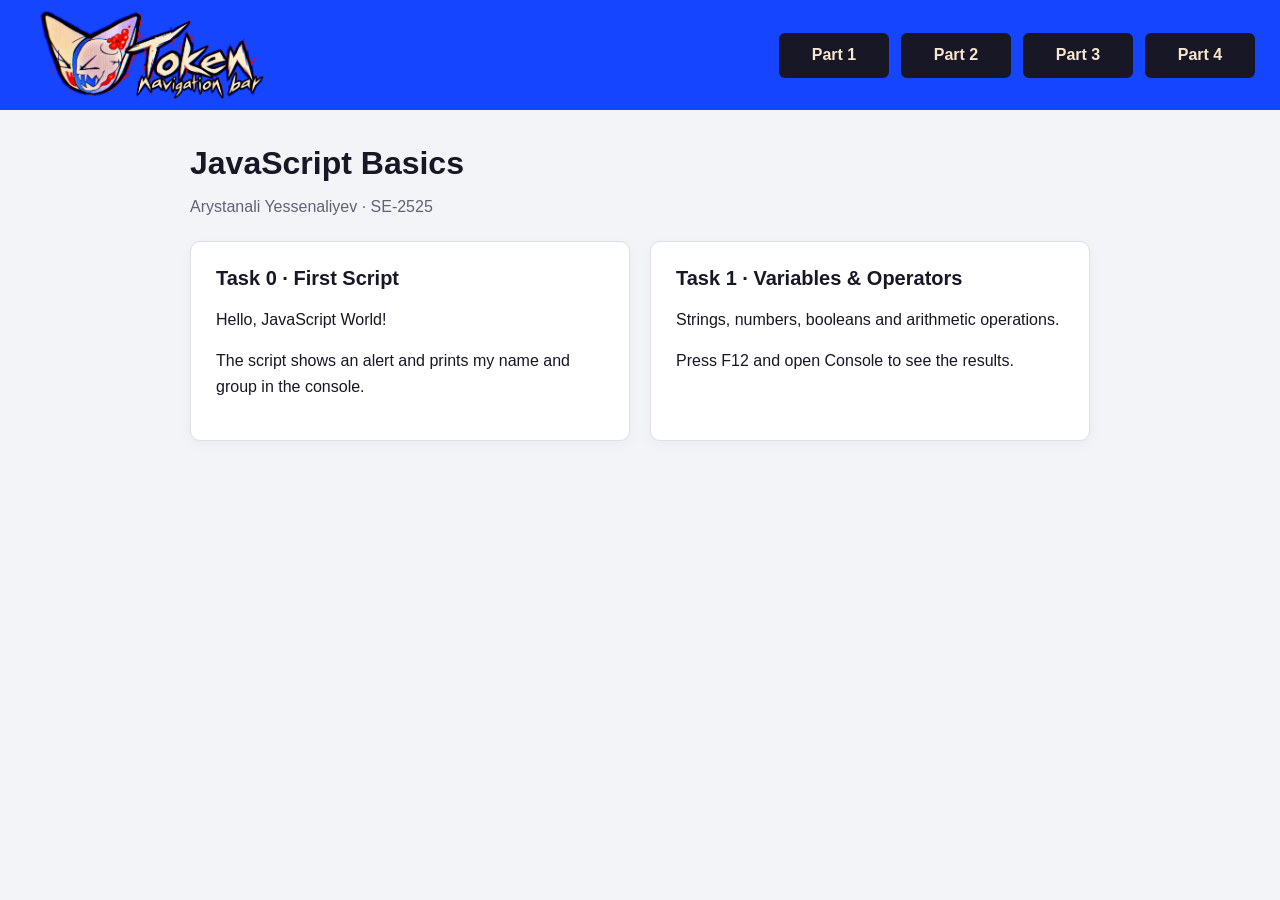
<file: index.html>
<html>
    <head>
        <meta charset="UTF-8">
        <meta name="viewport" content="width=device-width, initial-scale=1.0">
        <script src="script.js" defer></script>
        <link rel="stylesheet" href="style.css">
    </head>
    <body>
        <div class="navbar">
            <img class="logo" src="pic/Token.png" alt="Token navbar">
            <div class="links">
                <a class="link" href="index.html">Part 1</a>
                <a class="link" href="part2/index.html">Part 2</a>
                <a class="link" href="part3/index.html">Part 3</a>
                <a class="link" href="part4/index.html">Part 4</a>
            </div>
        </div>
        <main class="content">
            <h1>JavaScript Basics</h1>
            <p class="intro">Arystanali Yessenaliyev · SE-2525</p>
            <div class="cards">
                <section class="card">
                    <h2>Task 0 · First Script</h2>
                    <p>Hello, JavaScript World!</p>
                    <p>The script shows an alert and prints my name and group in the console.</p>
                </section>
                <section class="card">
                    <h2>Task 1 · Variables &amp; Operators</h2>
                    <p>Strings, numbers, booleans and arithmetic operations.</p>
                    <p>Press F12 and open Console to see the results.</p>
                </section>
            </div>
        </main>
    </body>
</html>
</file>
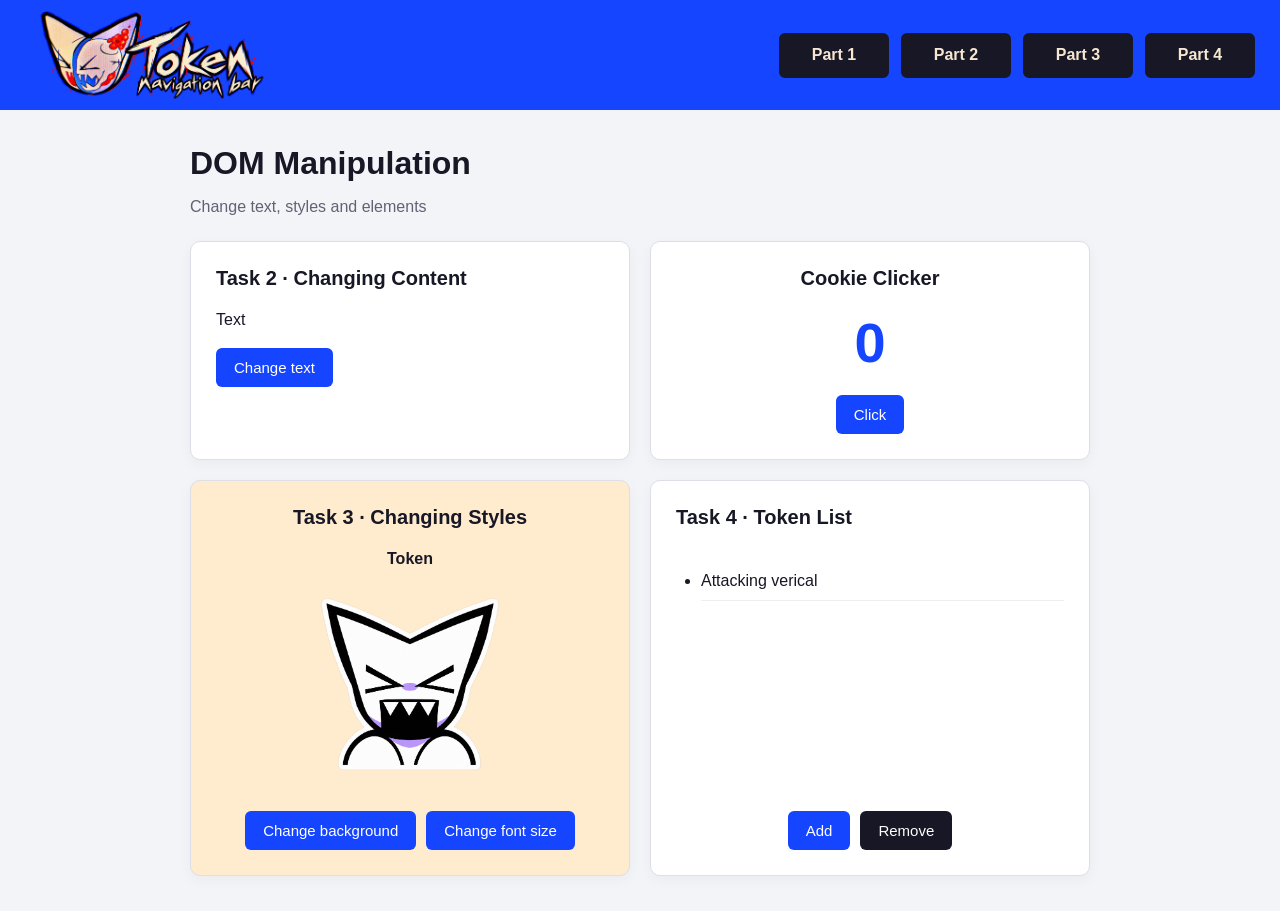
<file: part2/index.html>
<html>
    <head>
        <meta charset="UTF-8">
        <meta name="viewport" content="width=device-width, initial-scale=1.0">
        <script src="script.js" defer></script>
        <link rel="stylesheet" href="style.css">
    </head>
    <body>
        <div class="navbar">
            <img class="logo" src="../pic/Token.png" alt="Token navbar">
            <div class="links">
                <a class="link" href="../index.html">Part 1</a>
                <a class="link" href="index.html">Part 2</a>
                <a class="link" href="../part3/index.html">Part 3</a>
                <a class="link" href="../part4/index.html">Part 4</a>
            </div>
        </div>
        <main class="content">
            <h1>DOM Manipulation</h1>
            <p class="intro">Change text, styles and elements</p>
            <div class="cards">
                <section class="card">
                    <h2>Task 2 · Changing Content</h2>
                    <p id="Text">Text</p>
                    <button id="change_button">Change text</button>
                </section>
                <section class="card clicker">
                    <h2>Cookie Clicker</h2>
                    <h1 id="Clicker">0</h1>
                    <button id="clicker_button">Click</button>
                </section>
                <section class="card tcontainer" id="tc">
                    <h2>Task 3 · Changing Styles</h2>
                    <p id="Name">Token</p>
                    <img src="../pic/Token2.png" alt="Token">
                    <div class="buttons">
                        <button id="chbg">Change background</button>
                        <button id="chfs">Change font size</button>
                    </div>
                </section>
                <section class="card token_list">
                    <h2>Task 4 · Token List</h2>
                    <ul id="tl">
                        <li>Attacking verical</li>
                    </ul>
                    <div class="buttons">
                        <button id="Addi">Add</button>
                        <button id="Remove">Remove</button>
                    </div>
                </section>
            </div>
        </main>
    </body>
</html>
</file>
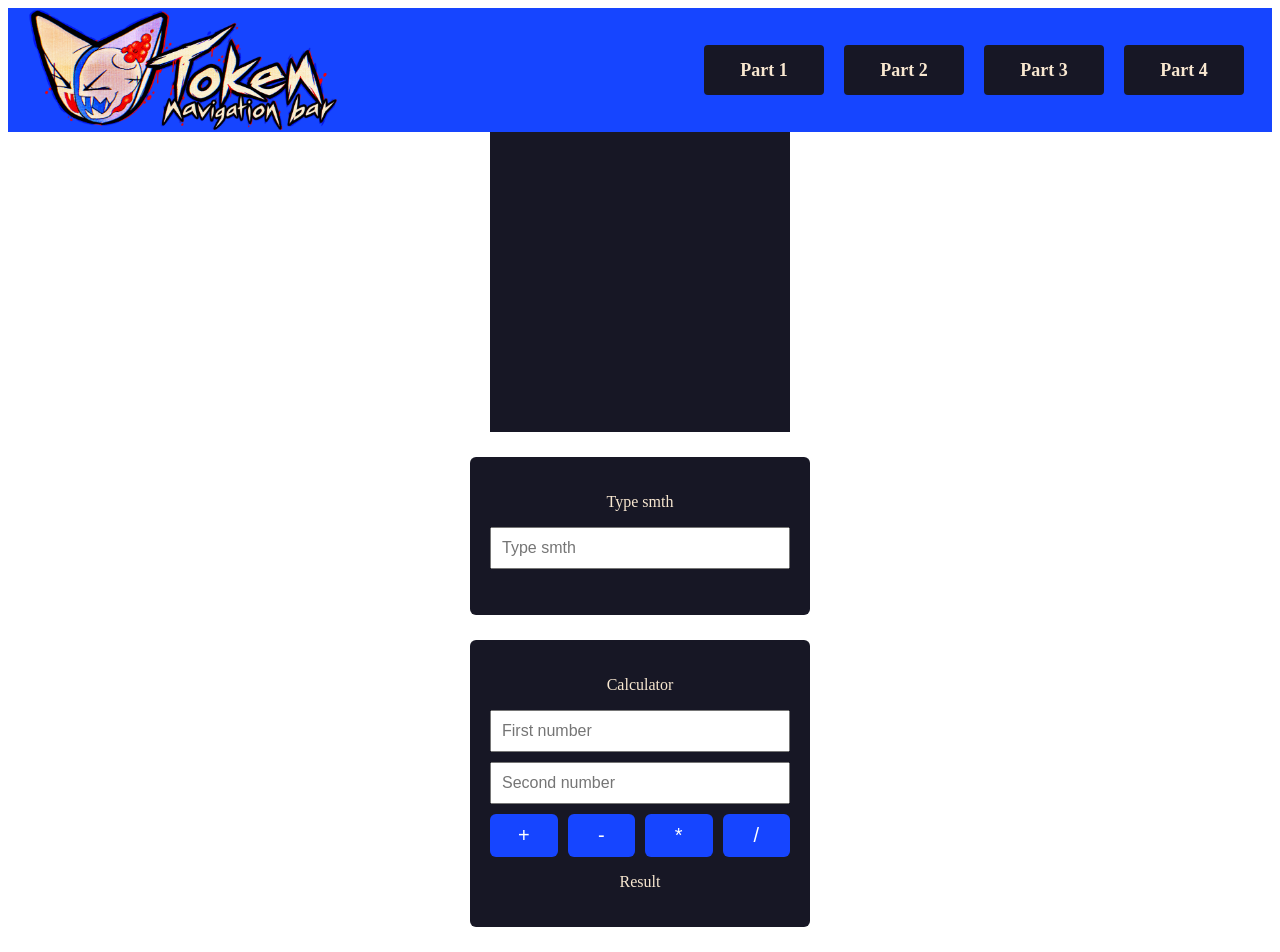
<file: part3/index.html>
<html>
    <head>
        <meta charset="UTF-8">
        <link rel="stylesheet" href="style.css">
        <script src="script.js" defer></script>
    </head>
    <body>
        <div class="navbar">
            <img class="logo" src="../pic/Token.png" alt="Token navbar">
            <div class="links">
                <a class="link" href="../index.html">Part 1</a>
                <a class="link" href="../part2/index.html">Part 2</a>
                <a class="link" href="index.html">Part 3</a>
                <a class="link" href="../part4/index.html">Part 4</a>
            </div>
        </div>
        <div id="box"></div>

        <div class="keyboard">
            <p>Type smth</p>
            <input id="textInput" type="text" placeholder="Type smth">
            <p id="preview"></p>
        </div>

        <div class="calculator">
            <p>Calculator</p>
            <input id="num1" type="number" step="any" placeholder="First number" aria-label="First number">
            <input id="num2" type="number" step="any" placeholder="Second number" aria-label="Second number">
            <div class="operations">
                <button id="plus">+</button>
                <button id="minus">-</button>
                <button id="multiply">*</button>
                <button id="divide">/</button>
            </div>
            <p id="result" aria-live="polite">Result</p>
        </div>
    </body>
</html>
</file>
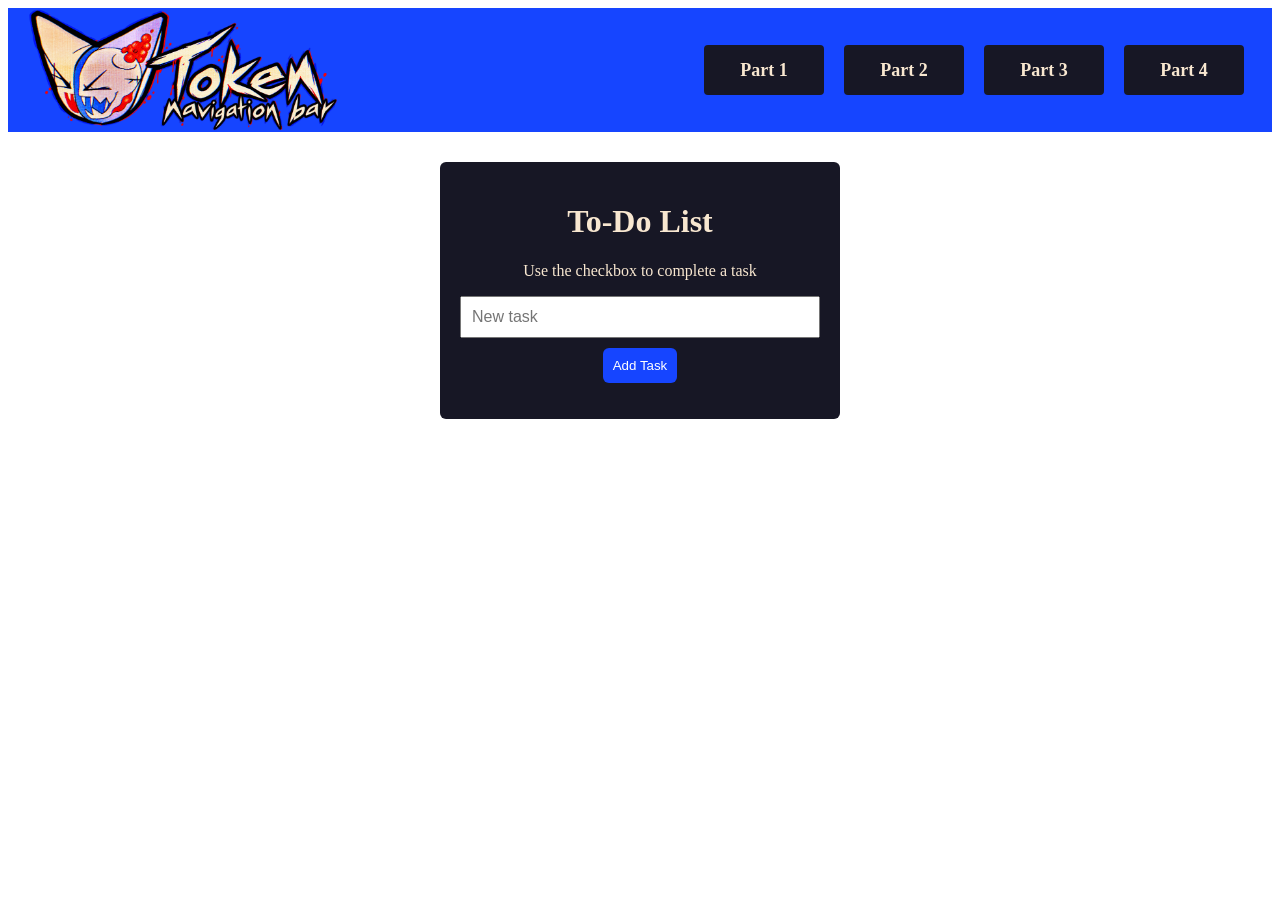
<file: part4/index.html>
<html>
    <head>
        <meta charset="UTF-8">
        <link rel="stylesheet" href="style.css">
        <script src="script.js" defer></script>
    </head>
    <body>
        <div class="navbar">
            <img class="logo" src="../pic/Token.png" alt="Token navbar">
            <div class="links">
                <a class="link" href="../index.html">Part 1</a>
                <a class="link" href="../part2/index.html">Part 2</a>
                <a class="link" href="../part3/index.html">Part 3</a>
                <a class="link" href="index.html">Part 4</a>
            </div>
        </div>
        <div class="todo">
            <h1>To-Do List</h1>
            <p>Use the checkbox to complete a task</p>
            <input id="taskInput" type="text" placeholder="New task" aria-label="New task">
            <button id="addTask">Add Task</button>
            <p id="message" aria-live="polite"></p>
            <ul id="taskList"></ul>
        </div>
    </body>
</html>
</file>
<file: style.css>
body{
    margin: 0;
    background-color: #f3f4f8;
    color: #171725;
    font-family: Arial, sans-serif;
}
.navbar{
    display: flex;
    justify-content: space-between;
    align-items: center;
    flex-wrap: wrap;
    gap: 15px;
    padding: 10px 25px;
    background-color: #1645FF;
}
.logo{
    height: 90px;
    max-width: 100%;
    object-fit: contain;
}
.links{
    display: flex;
    flex-wrap: wrap;
    gap: 12px;
}
.link{
    display: flex;
    justify-content: center;
    align-items: center;
    box-sizing: border-box;
    width: 110px;
    height: 45px;
    background-color: #171725;
    color: #F8E7D0;
    border: 2px solid #171725;
    border-radius: 6px;
    font-size: 16px;
    font-weight: bold;
    text-decoration: none;
    transition: 0.2s;
}
.link:hover{
    background-color: #1645FF;
    border-color: white;
    color: white;
    transform: translateY(-3px);
}
.content{
    max-width: 900px;
    margin: 35px auto;
    padding: 0 20px;
}
.content > h1{
    margin-bottom: 10px;
}
.intro{
    color: #626274;
    margin-bottom: 25px;
}
.cards{
    display: grid;
    grid-template-columns: repeat(2, minmax(0, 1fr));
    gap: 20px;
}
.card{
    min-width: 0;
    padding: 25px;
    background-color: white;
    border: 1px solid #dedee8;
    border-radius: 10px;
    box-shadow: 0 4px 14px #1717250a;
}
.card h2{
    margin-top: 0;
    font-size: 20px;
}
.card p{
    line-height: 1.6;
}
button{
    padding: 11px 18px;
    background-color: #1645FF;
    color: white;
    border: none;
    border-radius: 6px;
    font-size: 15px;
    cursor: pointer;
    transition: 0.2s;
}
button:hover{
    background-color: #1034c5;
}
button:active{
    transform: translateY(1px);
}
</file>
<file: part2/style.css>
body{
    margin: 0;
    background-color: #f3f4f8;
    color: #171725;
    font-family: Arial, sans-serif;
}
.navbar{
    display: flex;
    justify-content: space-between;
    align-items: center;
    flex-wrap: wrap;
    gap: 15px;
    padding: 10px 25px;
    background-color: #1645FF;
}
.logo{
    height: 90px;
    max-width: 100%;
    object-fit: contain;
}
.links{
    display: flex;
    flex-wrap: wrap;
    gap: 12px;
}
.link{
    display: flex;
    justify-content: center;
    align-items: center;
    box-sizing: border-box;
    width: 110px;
    height: 45px;
    background-color: #171725;
    color: #F8E7D0;
    border: 2px solid #171725;
    border-radius: 6px;
    font-size: 16px;
    font-weight: bold;
    text-decoration: none;
    transition: 0.2s;
}
.link:hover{
    background-color: #1645FF;
    border-color: white;
    color: white;
    transform: translateY(-3px);
}
.content{
    max-width: 900px;
    margin: 35px auto;
    padding: 0 20px;
}
.content > h1{
    margin-bottom: 10px;
}
.intro{
    color: #626274;
    margin-bottom: 25px;
}
.cards{
    display: grid;
    grid-template-columns: repeat(2, minmax(0, 1fr));
    gap: 20px;
}
.card{
    min-width: 0;
    padding: 25px;
    background-color: white;
    border: 1px solid #dedee8;
    border-radius: 10px;
    box-shadow: 0 4px 14px #1717250a;
    overflow-wrap: anywhere;
}
.card h2{
    margin-top: 0;
    font-size: 20px;
}
.card p{
    line-height: 1.6;
}
button{
    padding: 11px 18px;
    background-color: #1645FF;
    color: white;
    border: none;
    border-radius: 6px;
    font-size: 15px;
    cursor: pointer;
    transition: 0.2s;
}
button:hover{
    background-color: #1034c5;
}
button:active{
    transform: translateY(1px);
}
.clicker{
    text-align: center;
}
#Clicker{
    margin: 20px 0;
    color: #1645FF;
    font-size: 56px;
}
.tcontainer{
    text-align: center;
    background-color: blanchedalmond;
}
#Name{
    margin: 15px 0;
    font-weight: bold;
}
.tcontainer img{
    display: block;
    width: 200px;
    max-width: 100%;
    height: auto;
    margin: 15px auto 25px;
}
.buttons{
    display: flex;
    justify-content: center;
    flex-wrap: wrap;
    gap: 10px;
}
.token_list{
    display: flex;
    flex-direction: column;
}
#tl{
    flex: 1;
    padding-left: 25px;
    margin-bottom: 25px;
}
#tl li{
    padding: 10px 0;
    border-bottom: 1px solid #eee;
}
#Remove{
    background-color: #171725;
}
</file>
<file: part3/style.css>
.navbar{
    display: grid;
    grid-template-columns: 1fr 3fr;
    grid-template-rows: 124px;
    background-color: #1645FF;
    grid-template-areas: 
    "Logo Links";
}
.logo{
    grid-area: Logo;
    height: 124px;
}
.links{
    display: grid;
    grid-area: Links;
    grid-template-columns: repeat(4, 120px);
    gap: 20px;
    justify-content: end;
    align-items: center;
    padding-right: 30px;
}
.link {
    display: flex;
    justify-content: center;
    align-items: center;
    width: 120px;
    height: 50px;
    background-color: #171725;
    color: #F8E7D0;
    border: 2px solid #1645FF;
    border-radius: 6px;
    font-size: 18px;
    font-weight: bold;
    text-decoration: none;
    transition: 0.2s;
}

.link:hover {
    background-color: #1645FF;
    color: white;
    transform: translateY(-3px);
}
#box{
    background-color: #171725;
    width: 300px;
    height: 300px;
    margin: auto;
}

.keyboard, .calculator{
    width: 300px;
    margin: 25px auto;
    padding: 20px;
    background-color: #171725;
    color: #F8E7D0;
    border-radius: 6px;
    text-align: center;
}
.keyboard input, .calculator input{
    box-sizing: border-box;
    width: 100%;
    padding: 10px;
    margin-bottom: 10px;
    font-size: 16px;
}
.operations{
    display: grid;
    grid-template-columns: repeat(4, 1fr);
    gap: 10px;
}
.operations button{
    padding: 10px;
    background-color: #1645FF;
    color: white;
    border: none;
    border-radius: 6px;
    font-size: 20px;
}
</file>
<file: part4/style.css>
.navbar{
    display: grid;
    grid-template-columns: 1fr 3fr;
    grid-template-rows: 124px;
    background-color: #1645FF;
    grid-template-areas: 
    "Logo Links";
}
.logo{
    grid-area: Logo;
    height: 124px;
}
.links{
    display: grid;
    grid-area: Links;
    grid-template-columns: repeat(4, 120px);
    gap: 20px;
    justify-content: end;
    align-items: center;
    padding-right: 30px;
}
.link {
    display: flex;
    justify-content: center;
    align-items: center;
    width: 120px;
    height: 50px;
    background-color: #171725;
    color: #F8E7D0;
    border: 2px solid #1645FF;
    border-radius: 6px;
    font-size: 18px;
    font-weight: bold;
    text-decoration: none;
    transition: 0.2s;
}

.link:hover {
    background-color: #1645FF;
    color: white;
    transform: translateY(-3px);
}
.todo{
    width: 400px;
    max-width: calc(100% - 40px);
    box-sizing: border-box;
    margin: 30px auto;
    padding: 20px;
    background-color: #171725;
    color: #F8E7D0;
    border-radius: 6px;
    text-align: center;
}
#taskInput{
    box-sizing: border-box;
    width: 100%;
    padding: 10px;
    margin-bottom: 10px;
    font-size: 16px;
}
.todo button{
    padding: 10px;
    background-color: #1645FF;
    color: white;
    border: none;
    border-radius: 6px;
    cursor: pointer;
}
#taskList{
    padding: 0;
    list-style: none;
}
#taskList li{
    display: flex;
    align-items: center;
    gap: 10px;
    margin-top: 10px;
    padding: 10px;
    border: 1px solid #1645FF;
    border-radius: 6px;
    text-align: left;
}
#taskList span{
    flex: 1;
    min-width: 0;
    overflow-wrap: anywhere;
}
.completed{
    text-decoration: line-through;
    color: #aaa;
}
</file>
